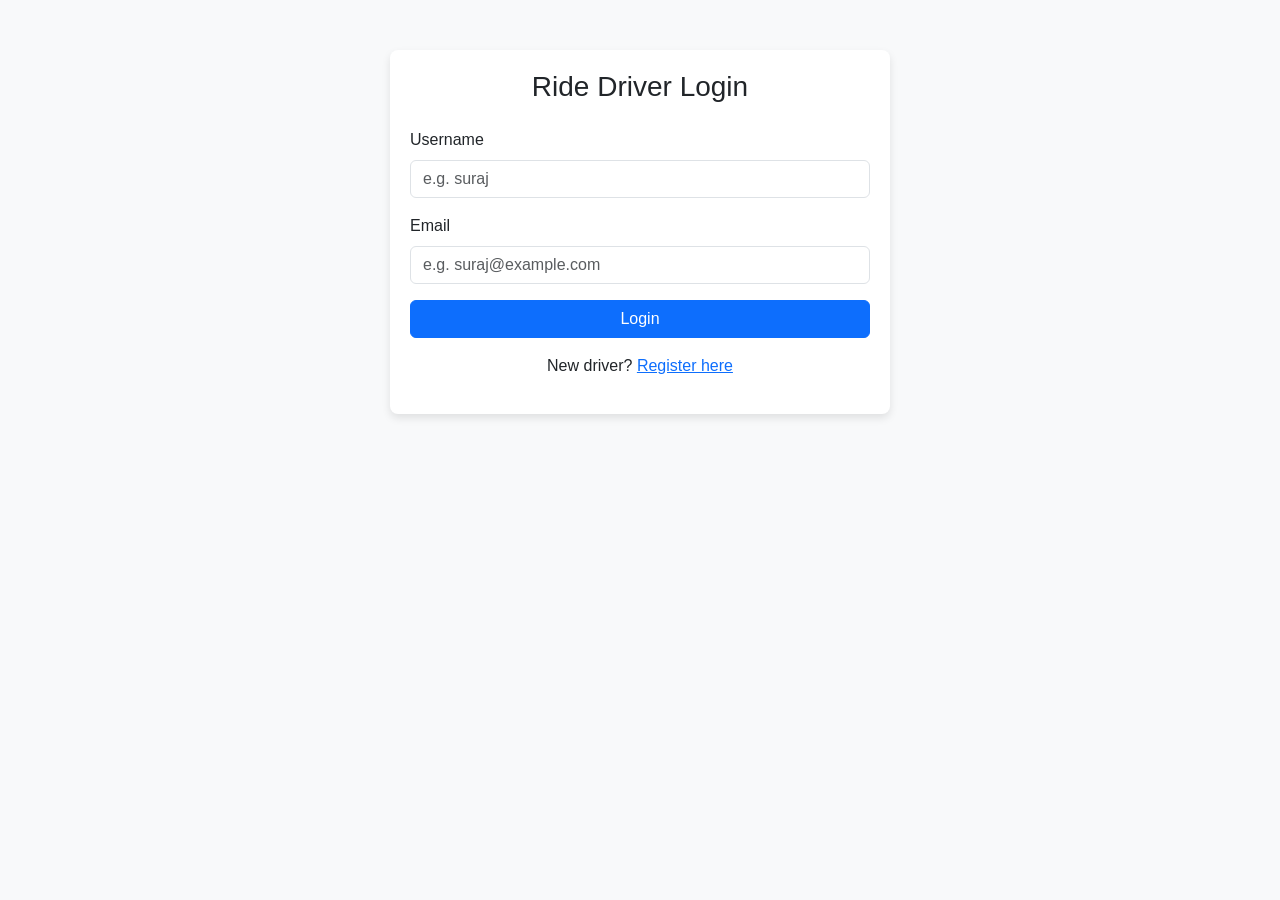
<file: Rider Driver managment/src/main/resources/static/index.html>
<!DOCTYPE html>
<html lang="en">
<head>
    <meta charset="UTF-8">
    <title>Driver Login</title>
    <link href="https://cdn.jsdelivr.net/npm/bootstrap@5.3.0/dist/css/bootstrap.min.css" rel="stylesheet">
    <link rel="stylesheet" href="css/styles.css">
</head>
<body>
<div class="card-container">
    <h3 class="text-center mb-4">Ride Driver Login</h3>
    <form id="loginForm">
        <div class="mb-3">
            <label class="form-label">Username</label>
            <input type="text" id="name" class="form-control" placeholder="e.g. suraj" required>
        </div>
        <div class="mb-3">
            <label class="form-label">Email</label>
            <input type="email" id="email" class="form-control" placeholder="e.g. suraj@example.com" required>
        </div>
        <button type="submit" class="btn btn-primary w-100">Login</button>
    </form>
    <div class="text-center mt-3">
        <p>New driver? <a href="register.html">Register here</a></p>
    </div>
</div>
<script src="js/login.js"></script>
</body>
</html>
</file>
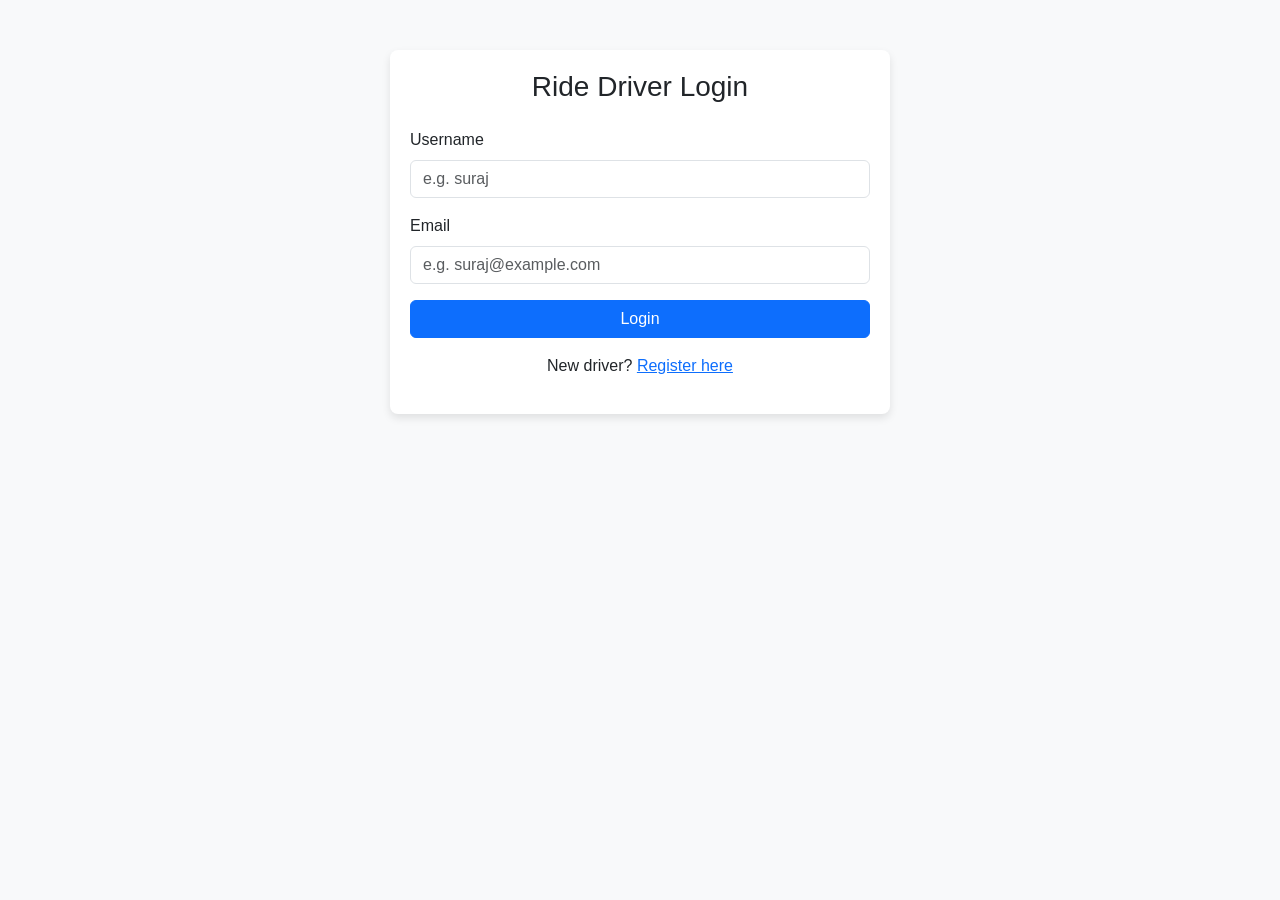
<file: Rider Driver managment/src/main/resources/static/driver-dashboard.html>
<!DOCTYPE html>
<html lang="en">
<head>
    <meta charset="UTF-8">
    <title>My Driver Profile</title>
    <link href="https://cdn.jsdelivr.net/npm/bootstrap@5.3.0/dist/css/bootstrap.min.css" rel="stylesheet">
    <link rel="stylesheet" href="css/styles.css">
</head>
<body>
<div class="card-container mt-5">
    <div class="d-flex justify-content-between align-items-center mb-4">
        <h2>My Profile</h2>
        <a href="index.html" class="btn btn-secondary btn-sm" onclick="localStorage.clear()">Logout</a>
    </div>

    <div class="card shadow-sm p-4">
        <h4 id="driverName" class="text-primary">Loading...</h4>
        <hr>
        <p class="mb-2"><strong>ID:</strong> <span id="driverId"></span></p>
        <p class="mb-2"><strong>Status:</strong> <span id="driverStatus" class="badge"></span></p>
        <p class="mb-2"><strong>Total Earnings:</strong> Rs. <span id="driverEarnings"></span></p>
        <p class="mb-2"><strong>Contact Number:</strong> <span id="driverContact"></span></p>
        <p class="mb-0"><strong>Email Address:</strong> <span id="driverEmail"></span></p>
    </div>
</div>
<script src="js/driver-dashboard.js"></script>
</body>
</html>
</file>
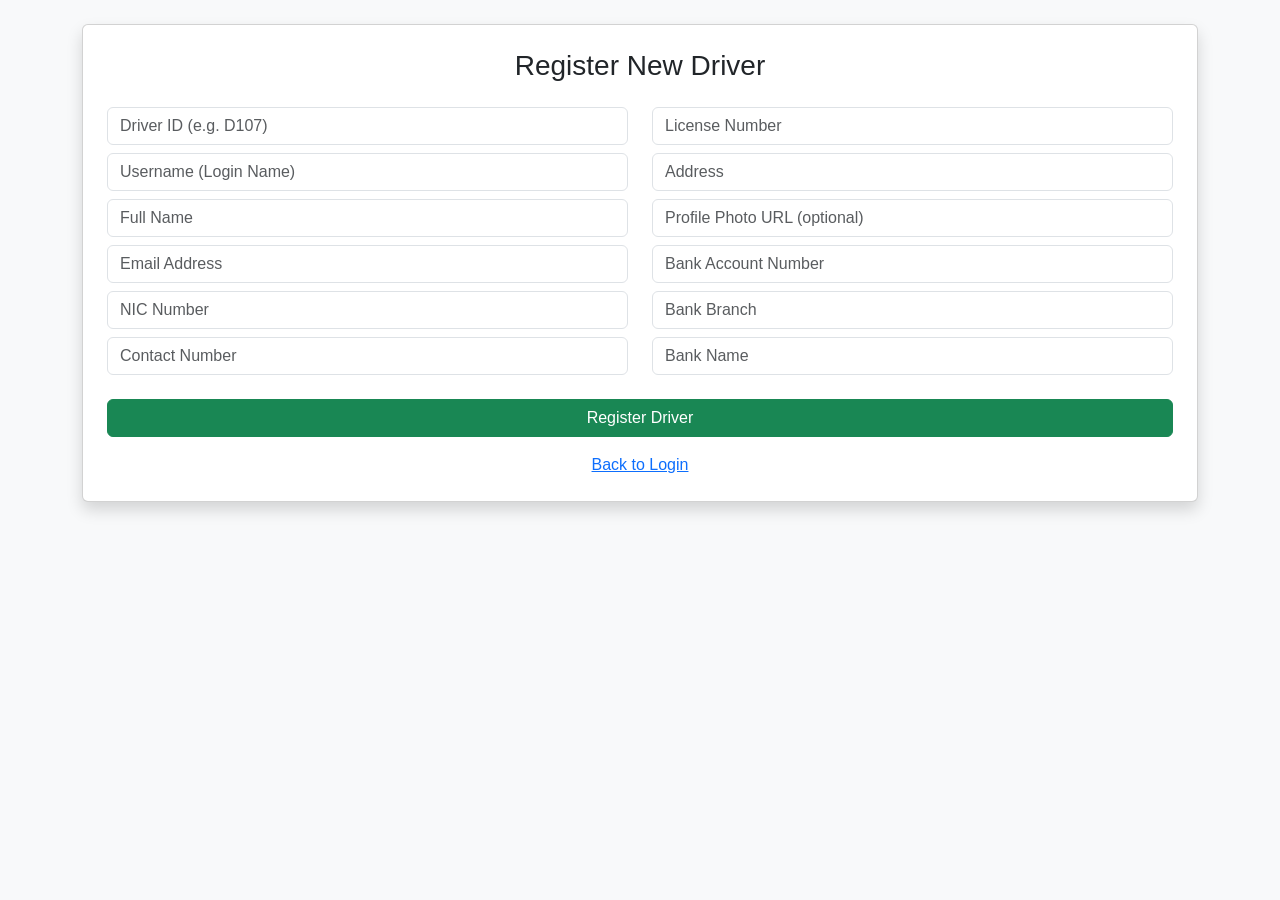
<file: Rider Driver managment/src/main/resources/static/register.html>
<!DOCTYPE html>
<html lang="en">
<head>
    <meta charset="UTF-8">
    <title>Driver Registration</title>
    <link href="https://cdn.jsdelivr.net/npm/bootstrap@5.3.0/dist/css/bootstrap.min.css" rel="stylesheet">
    <link rel="stylesheet" href="css/styles.css">
</head>
<body>
<div class="container mt-4 mb-4">
    <div class="card p-4 shadow">
        <h3 class="text-center mb-4">Register New Driver</h3>
        <form id="registerForm">
            <div class="row">
                <div class="col-md-6">
                    <input type="text" id="id" class="form-control mb-2" placeholder="Driver ID (e.g. D107)" required>
                    <input type="text" id="name" class="form-control mb-2" placeholder="Username (Login Name)" required>
                    <input type="text" id="fullName" class="form-control mb-2" placeholder="Full Name" required>
                    <input type="email" id="email" class="form-control mb-2" placeholder="Email Address" required>
                    <input type="text" id="nic" class="form-control mb-2" placeholder="NIC Number" required>
                    <input type="text" id="contactNumber" class="form-control mb-2" placeholder="Contact Number" required>
                </div>
                <div class="col-md-6">
                    <input type="text" id="licenseNo" class="form-control mb-2" placeholder="License Number" required>
                    <input type="text" id="address" class="form-control mb-2" placeholder="Address" required>
                    <input type="text" id="profilePhoto" class="form-control mb-2" placeholder="Profile Photo URL (optional)">
                    <input type="text" id="bankAccountNumber" class="form-control mb-2" placeholder="Bank Account Number" required>
                    <input type="text" id="bankBranch" class="form-control mb-2" placeholder="Bank Branch" required>
                    <input type="text" id="bankName" class="form-control mb-2" placeholder="Bank Name" required>
                </div>
            </div>
            <button type="submit" class="btn btn-success w-100 mt-3">Register Driver</button>
        </form>
        <div class="text-center mt-3">
            <a href="index.html">Back to Login</a>
        </div>
    </div>
</div>
<script src="js/register.js"></script>
</body>
</html>
</file>
<file: Rider Driver managment/src/main/resources/static/css/styles.css>
body {
    background-color: #f8f9fa;
    font-family: Arial, sans-serif;
}

.card-container {
    max-width: 500px;
    margin: 50px auto;
    padding: 20px;
    box-shadow: 0 4px 8px rgba(0,0,0,0.1);
    background: white;
    border-radius: 8px;
}

.dashboard-container {
    margin: 30px;
    padding: 20px;
    box-shadow: 0 4px 8px rgba(0,0,0,0.1);
    background: white;
    border-radius: 8px;
}
</file>
